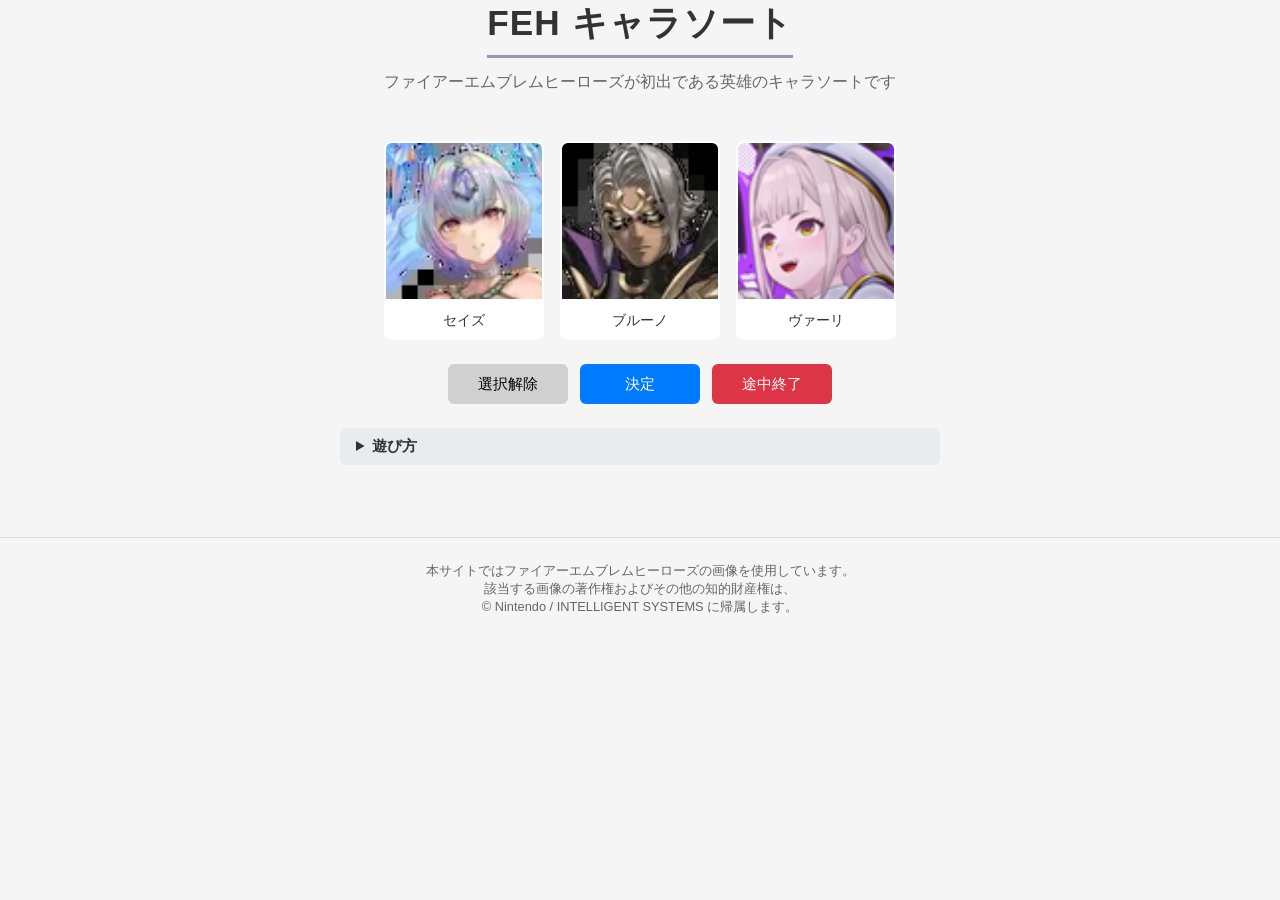
<file: index.html>
<!DOCTYPE html>
<html lang="ja">
<head>
	<meta charset="UTF-8">
	<meta name="viewport" content="width=device-width, initial-scale=1.0">
	<title>FEH キャラソート</title>
	<link rel="stylesheet" href="style.css">
</head>
<body>
	<header>
	    <h1>FEH キャラソート</h1>
	    <p>ファイアーエムブレムヒーローズが初出である英雄のキャラソートです</p>
	</header>
	<main>
	    <div id="sort-area"></div>
	    <div class="buttons">
        	<button id="reset-rank">選択解除</button>
		<button id="submit-rank">決定</button>
		<button id="retire">途中終了</button>
	    </div>
        <details class="howto">
            <summary>遊び方&nbsp;</summary>
            <div class="howto-content">
            <p>表示された英雄たちの比較を繰り返して、最終的に全キャラの順位を決定します</p>
            <ol>
                <li>表示されたキャラから<span class="howto-rank1">1位</span>をタップ</li>
                <li>3人表示されているときは続けて<span class="howto-rank2">2位</span>をタップ（2人のときは選択不要）</li>
                <li>「決定」を押すと次のグループが表示</li>
                <li>右下の「途中終了」から確定した順位までの結果を確認可能</li>
            </ol>
            </div>
        </details>
	</main>
    <footer class="site-footer">
        <p>
            本サイトではファイアーエムブレムヒーローズの画像を使用しています。<br>
            該当する画像の著作権およびその他の知的財産権は、<br>
            © Nintendo / INTELLIGENT SYSTEMS に帰属します。
        </p>
    </footer>
    <script type="module" src="firebase-config.js"></script>
    <script type="module" src="app.js"></script>
</body>
</html>
</file>
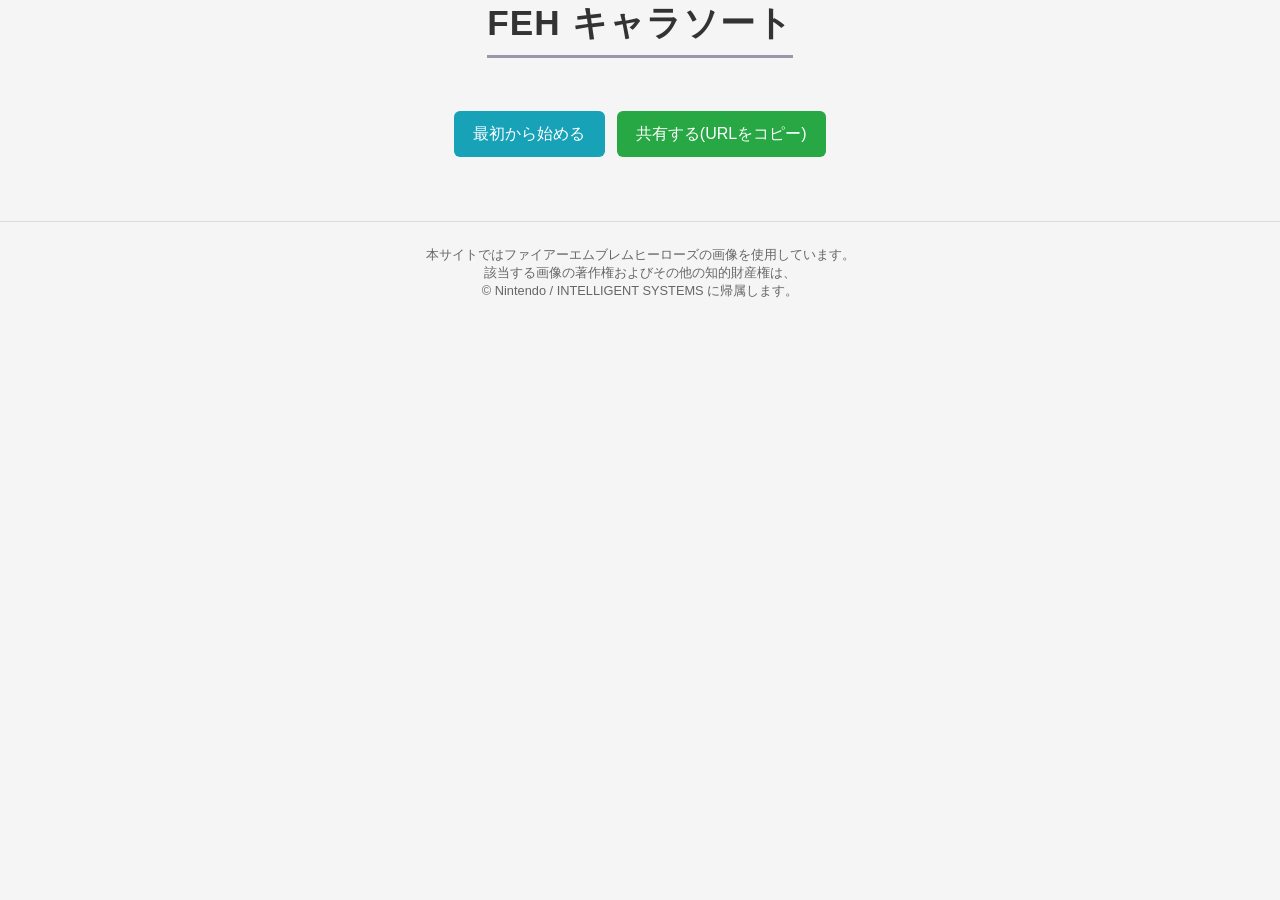
<file: result.html>
<!DOCTYPE html>
<html lang="ja">
<head>
    <meta charset="UTF-8">
    <meta name="viewport" content="width=device-width, initial-scale=1.0">
    <title>キャラソート結果</title>
    <link rel="stylesheet" href="style.css">
</head>
<body>
    <header>
        <h1>FEH キャラソート</h1>
    </header>
    <main>
        <div class="buttons">
            <button id="restart">最初から始める</button>
            <button id="share">共有する(URLをコピー)</button>
        </div>
        <ul id="result-list"></ul>
    </main>
    <footer class="site-footer">
        <p>
            本サイトではファイアーエムブレムヒーローズの画像を使用しています。<br>
            該当する画像の著作権およびその他の知的財産権は、<br>
            © Nintendo / INTELLIGENT SYSTEMS に帰属します。
        </p>
    </footer>
    <script type="module" src="firebase-config.js"></script>
    <script type="module" src="app.js"></script>
</body>
</html>
</file>
<file: style.css>
/*----------------------------------
  全体リセット＆ベースフォント
----------------------------------*/
* {
    box-sizing: border-box;
    margin: 0;
    padding: 0;
  }
  html, body {
    height: 100%;
    font-family: 'Helvetica Neue', Arial, sans-serif;
    background: #f5f5f5;
    color: #333;
  }
  main {
    max-width: 900px;
    margin: 0 auto;
    padding: 1rem;
  }
  
  /*----------------------------------
    タイトル & 説明文
  ----------------------------------*/
  header {
    text-align: center;
    margin-bottom: 1.5rem;
  }
  header h1 {
    font-size: 2.2rem;
    font-weight: 600;
    letter-spacing: 0.03em;
    color: #333;
    text-align: center;
    margin-bottom: 0.8rem;
    display: inline-block;
    padding-bottom: 0.5rem;
    border-bottom: 3px solid rgba(18,8,60,0.4);
  }
  header p {
    font-size: 1rem;
    color: #666;
    text-align: center;
    margin-bottom: 2rem;
    line-height: 1.4;
  }
  
  /*----------------------------------
    キャラカードエリア
  ----------------------------------*/
  #sort-area {
    display: flex;
    flex-wrap: wrap;
    justify-content: center;
    gap: 1rem;
    margin-bottom: 1.5rem;
  }
  .char-card {
    width: 160px;
    cursor: pointer;
    background: #fff;
    border: 2px solid transparent;
    border-radius: 8px;
    overflow: hidden;
    transition: transform .2s, border-color .2s, box-shadow .2s;
  }
  .char-card img {
    width: 100%;
    aspect-ratio: 1 / 1;
    object-fit: cover;
  }
  .char-card p {
    padding: 0.5rem;
    text-align: center;
    font-size: 0.9rem;
  }
  
  /* ホバー時の演出 */
  .char-card:hover {
    transform: translateY(-4px);
    box-shadow: 0 4px 12px rgba(0,0,0,0.1);
  }
  
  /* 選択中の見た目 */
  .char-card.selected1 {
    border: 4px solid #dc3545;
    box-shadow: 0 0 0 4px rgba(220,43,69,0.3);
  }
  .char-card.selected2 {
    border: 4px solid #007bff;
    box-shadow: 0 0 0 4px rgba(0,123,255,0.3);
  }
  
  /* 画像フォールバック用 */
  .char-card.placeholder {
    background: #ddd;
  }
  
  /*----------------------------------
    ボタン群
  ----------------------------------*/
  .buttons {
    display: flex;
    flex-wrap: wrap;
    justify-content: center;
    gap: 0.75rem;
    margin-bottom: 2rem;
  }
  .buttons button {
    min-width: 120px;
    padding: 0.6rem 1rem;
    font-size: 0.95rem;
    border: none;
    border-radius: 6px;
    cursor: pointer;
    transition: background .2s;
  }
  .buttons button:disabled {
    cursor: not-allowed;
    opacity: 0.6;
  }
  
  /* 決定ボタン */
  #submit-rank {
    background: #007bff;
    color: #fff;
  }
  #submit-rank:hover:not(:disabled) {
    background: #0069d9;
  }
  
  /* 選択解除ボタン */
  #reset-rank {
    background: #d0d0d0;
    color: #000;
  }
  #reset-rank:hover {
    background: #b0b0b0;
  }
  
  /* 途中終了ボタン */
  #retire {
    background: #dc3545;
    color: #fff;
  }
  #retire:hover {
    background: #c82333;
  }
  
  /* 再スタートボタン */
  #restart {
    background: #17a2b8;
    color: #fff;
    padding: 0.8rem 1.2rem;
    font-size: 1rem;
  }
  #restart:hover {
    background: #138496;
  }
  
  /* 共有ボタン */
  #share {
    background: #28a745;
    color: #fff;
    padding: 0.8rem 1.2rem;
    font-size: 1rem;
  }
  #share:hover {
    background: #218838;
  }
  
  /*----------------------------------
    結果画面 (result.html)
  ----------------------------------*/
  #result-list {
    list-style: none;
    padding-left: 0;
    display: flex;
    flex-direction: column;
    gap: 0.75rem;
    margin-top: 1rem;
  }

  #result-list li {
    display: flex;
    align-items: center;
  }
  .result-rank {
    width: 4ch;
    text-align: right;
    margin-right: 0.5rem;
  }

  #result-list li img {
    width: 48px;
    height: 48px;
    margin-right: 0.5rem;
    border-radius: 6px;
  }
  .result-name {
  flex: 1;           /* 残り幅すべて */
  }
  
/* 折りたたみ「遊び方」 */
.howto {
    margin: 1.5rem auto;
    max-width: 600px;
    font-size: 0.95rem;
  }
  .howto > summary {
    cursor: pointer;
    padding: 0.5rem 1rem;
    background: #e9ecef;
    border-radius: 6px;
    font-weight: bold;
  }
  .howto-content {
    padding: 1rem;
    background: #f8f9fa;
    border-left: 3px solid #007bff;
    margin-top: 0.5rem;
    border-radius: 0 6px 6px 6px;
  }
  .howto-content p,
  .howto-content ol {
    margin-bottom: 0.75rem;
  }
  .howto-content ol {
    padding-left: 1.2rem;
  }
  .howto-content .howto-rank1 {
    color: #dc3545;
    font-weight: bold;
  }
  .howto-content .howto-rank2 {
    color: #007bff;
    font-weight: bold;
  }
  
  /* サイトフッター */
  .site-footer {
    text-align: center;
    font-size: 0.8rem;
    color: #666;
    padding: 1.5rem 0;
    border-top: 1px solid #ddd;
    margin-top: 2rem;
  }
  .site-footer p {
    line-height: 1.4;
  }

/* ボタンと結果リストの余白を詰める */
.buttons {
    margin-bottom: 1rem;
  }

  /* レスポンシブ対応 */
  @media (max-width: 600px) {
    #sort-area {
      gap: 0.5rem;
    }
    .char-card {
      /* 100% ÷ 3 − (gap × 2 / 3) */
      width: calc((100% / 3) - (0.5rem * 2 / 3));
    }
  
    .buttons button {
      flex: 1 1 30%;
      min-width: auto;
    }
  }
</file>
